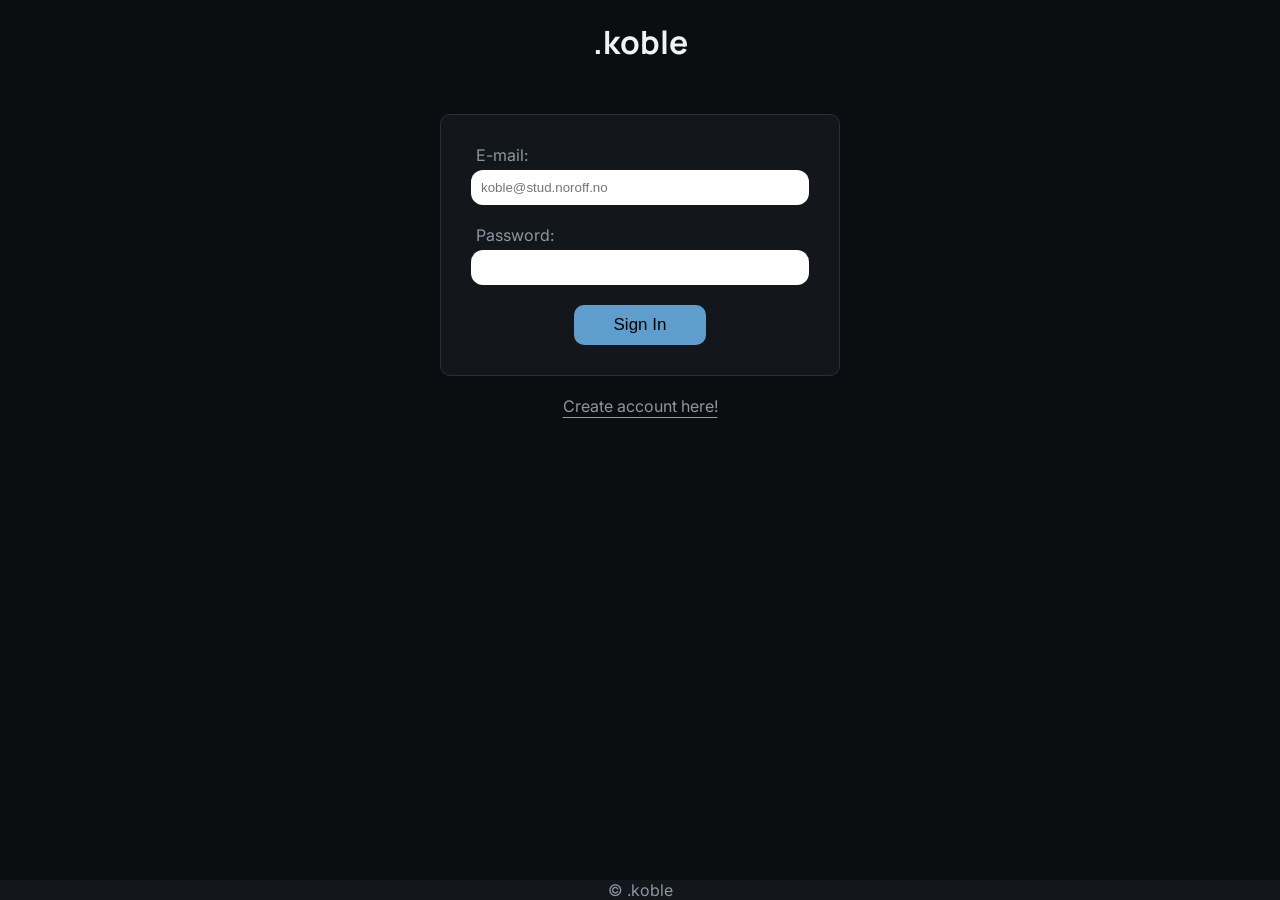
<file: index.html>
<!DOCTYPE html>
<html lang="en">

<head>
    <meta charset="UTF-8">
    <meta name="viewport" content="width=device-width, initial-scale=1.0">
    <meta name="description" content="Connect to .koble to interact with your friends! Log in now!">
    <link rel="preconnect" href="https://fonts.googleapis.com">
    <link rel="preconnect" href="https://fonts.gstatic.com" crossorigin>
    <link
        href="https://fonts.googleapis.com/css2?family=Inter:ital,opsz,wght@0,14..32,100..900;1,14..32,100..900&family=Manrope:wght@200..800&display=swap"
        rel="stylesheet">
    <link rel="apple-touch-icon" sizes="180x180" href="assets/favicon/apple-touch-icon.png">
    <link rel="icon" type="image/png" sizes="32x32" href="assets/favicon/favicon-32x32.png">
    <link rel="icon" type="image/png" sizes="16x16" href="assets/favicon/favicon-16x16.png">
    <link rel="manifest" href="assets/favicon/site.webmanifest">
    <link rel="stylesheet" href="css/global.css">
    <link rel="stylesheet" href="css/variables.css">
    <link rel="stylesheet" href="css/pages/index.css">
    <title> .koble</title>
</head>

<body>
    <header>
        <h1>.koble</h1>
    </header>
    <main>
        <div id="container">
            <form id="login-form">
                <fieldset>
                    <p id="status"></p>
                    <label for="email">E-mail:</label>
                    <input id="email" name="email" type="email" placeholder="koble@stud.noroff.no" required>
                    <label for="password">Password:</label>
                    <input id="password" name="password" type="password" maxlength="25" required>
                    <button id="login-btn" type="submit">Sign In</button>
                </fieldset>
            </form>
        </div>
        <a href="pages/register.html">
            <p class="register">Create account here!</p>
        </a>
    </main>
    <footer>
        <p>&copy; .koble</p>
    </footer>
    <script type="module" src="src/pages/login.js"></script>
</body>

</html>
</file>
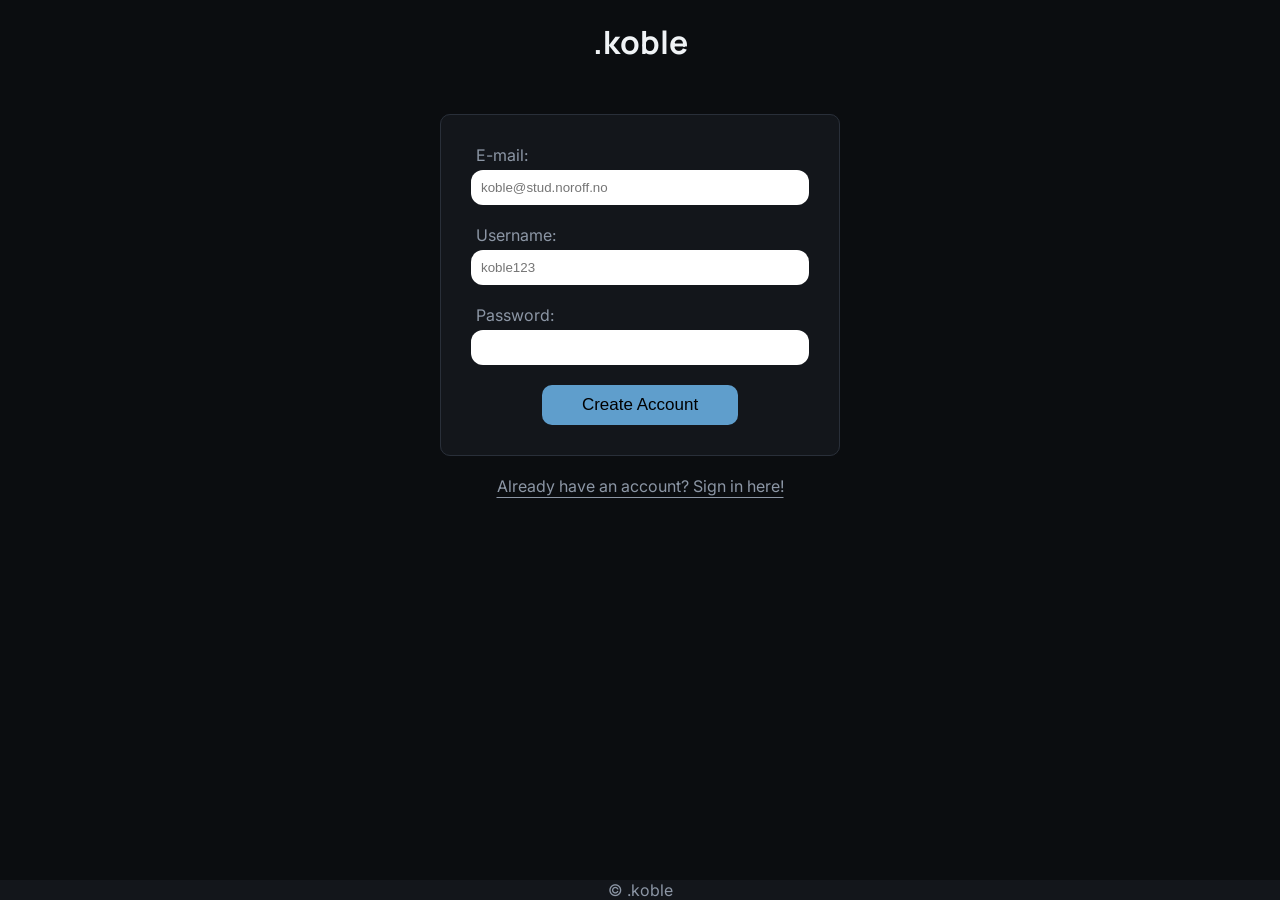
<file: pages/register.html>
<!DOCTYPE html>
<html lang="en">

<head>
    <meta charset="UTF-8">
    <meta name="viewport" content="width=device-width, initial-scale=1.0">
    <meta name="description" content="Connect to .koble to interact with your friends! Register an account now!">
    <link rel="preconnect" href="https://fonts.googleapis.com">
    <link rel="preconnect" href="https://fonts.gstatic.com" crossorigin>
    <link
        href="https://fonts.googleapis.com/css2?family=Inter:ital,opsz,wght@0,14..32,100..900;1,14..32,100..900&family=Manrope:wght@200..800&display=swap"
        rel="stylesheet">
    <link rel="apple-touch-icon" sizes="180x180" href="../assets/favicon/apple-touch-icon.png">
    <link rel="icon" type="image/png" sizes="32x32" href="../assets/favicon/favicon-32x32.png">
    <link rel="icon" type="image/png" sizes="16x16" href="../assets/favicon/favicon-16x16.png">
    <link rel="manifest" href="../assets/favicon/site.webmanifest">
    <link rel="stylesheet" href="../css/global.css">
    <link rel="stylesheet" href="../css/variables.css">
    <link rel="stylesheet" href="../css/pages/index.css">
    <title> .koble</title>
</head>

<body>
    <header>
        <h1>.koble</h1>
    </header>
    <main>
        <div id="container">
            <form id="register-form">
                <fieldset>
                    <p id="status"></p>
                    <label for="email">E-mail:</label>
                    <input id="email" name="email" type="email" placeholder="koble@stud.noroff.no" required>
                    <p id="emailError"></p>
                    <label for="username">Username:</label>
                    <input id="username" name="username" type="text" placeholder="koble123" required>
                    <p id="nameError"></p>
                    <label for="password">Password:</label>
                    <input id="password" name="password" type="password" maxlength="25" required>
                    <p id="passwordError"></p>
                    <button id="register-btn" type="submit">Create Account</button>
                </fieldset>
            </form>
        </div>
        <a href="../index.html">
            <p class="login">Already have an account? Sign in here!</p>
        </a>
    </main>
    <footer>
        <p>&copy; .koble</p>
    </footer>
    <script type="module" src="../src/pages/register.js"></script>
</body>

</html>
</file>
<file: css/global.css>
/* Global Styles */

* {
  margin: 0;
  padding: 0;
  box-sizing: border-box;
  overflow-wrap: break-word;
}

body {
  font-family: var(--text), Arial, Helvetica, sans-serif;
  background-color: var(--bg-color);
  color: var(--font-two);
}

a {
  text-decoration: none;
  color: var(--color-one);
}

h1 {
  font-family: var(--header), Arial, Helvetica, sans-serif;
  color: var(--font-one);
}

.h-container {
  display: flex;
  flex-direction: row;
  justify-content: center;
  align-items: center;
  gap: 50px;
  margin-top: 20px;
}

li {
  display: inline;
  list-style: none;
  padding-right: 25px;
  font-size: 20px;
}

input.search {
  padding: 10px;
  border-radius: 20px;
  border: 1px solid var(--border-color);
  width: 100%;
  max-width: 300px;
}

button {
  display: block;
  padding: 10px 40px;
  font-size: 17px;
  border: none;
  border-radius: 10px;
  background-color: var(--button-one);
  cursor: pointer;
  transition: 0.3s;
  margin: 0 auto;
}

button:hover {
  background-color: rgb(113, 180, 228);
}

footer {
  position: fixed;
  left: 0;
  bottom: 0;
  width: 100%;
  background-color: var(--card-color);
  color: var(--color-two);
  text-align: center;
}

/* Validation forms and status messages */

#status {
  position: relative;
  left: 5px;
  bottom: 10px;
  font-size: 12px;
}

#nameError,
#emailError,
#passwordError {
  position: relative;
  left: 10px;
  bottom: 14px;
  color: rgb(202, 70, 70);
  margin: 0;
  font-size: 12px;
}

.error {
  color: rgb(202, 70, 70);
}

/* Loader */

.loader {
  position: fixed;
  top: 0;
  left: 0;
  width: 100%;
  height: 100%;
  display: flex;
  justify-content: center;
  align-items: center;
  z-index: 9999;
}

.loader::after {
  content: "";
  width: 20px;
  height: 20px;
  border: 5px solid var(--card-color);
  border-top: 5px solid var(--button-two);
  border-radius: 50%;
  animation: spin 1s linear infinite;
}

@keyframes spin {
  0% {
    transform: rotate(0deg);
  }
  100% {
    transform: rotate(360deg);
  }
}
</file>
<file: css/variables.css>
:root {
  /* Colors */
  --bg-color: rgb(11, 13, 16);
  --card-color: rgb(19, 22, 27);
  --border-color: rgb(41, 47, 57);
  --font-one: rgb(240, 243, 246);
  --font-two: rgb(140, 150, 165);
  --button-one: rgb(95, 158, 204);
  --button-two: rgb(30, 35, 44);
  /* Fonts */
  --header: "Manrope";
  --text: "Inter";
}
</file>
<file: css/pages/index.css>
/* Styling for both login (index) and register page */

header {
  margin-top: 20px;
  text-align: center;
}

form {
  display: flex;
  justify-content: center;
  align-items: center;
  flex-wrap: wrap;
}

label {
  display: block;
  padding-bottom: 5px;
  padding-left: 5px;
}

fieldset {
  border: none;
  width: 100%;
  max-width: 400px;
  background-color: var(--card-color);
  padding: 30px;
  border: 1px solid var(--border-color);
  margin-top: 50px;
  border-radius: 10px;
}

input {
  width: 100%;
  max-width: 400px;
  padding: 10px;
  border-radius: 12px;
  border: none;
  margin-bottom: 20px;
}

.login,
.register {
  margin-top: 20px;
  text-align: center;
  text-decoration: underline;
  text-underline-offset: 5px;
}
</file>
